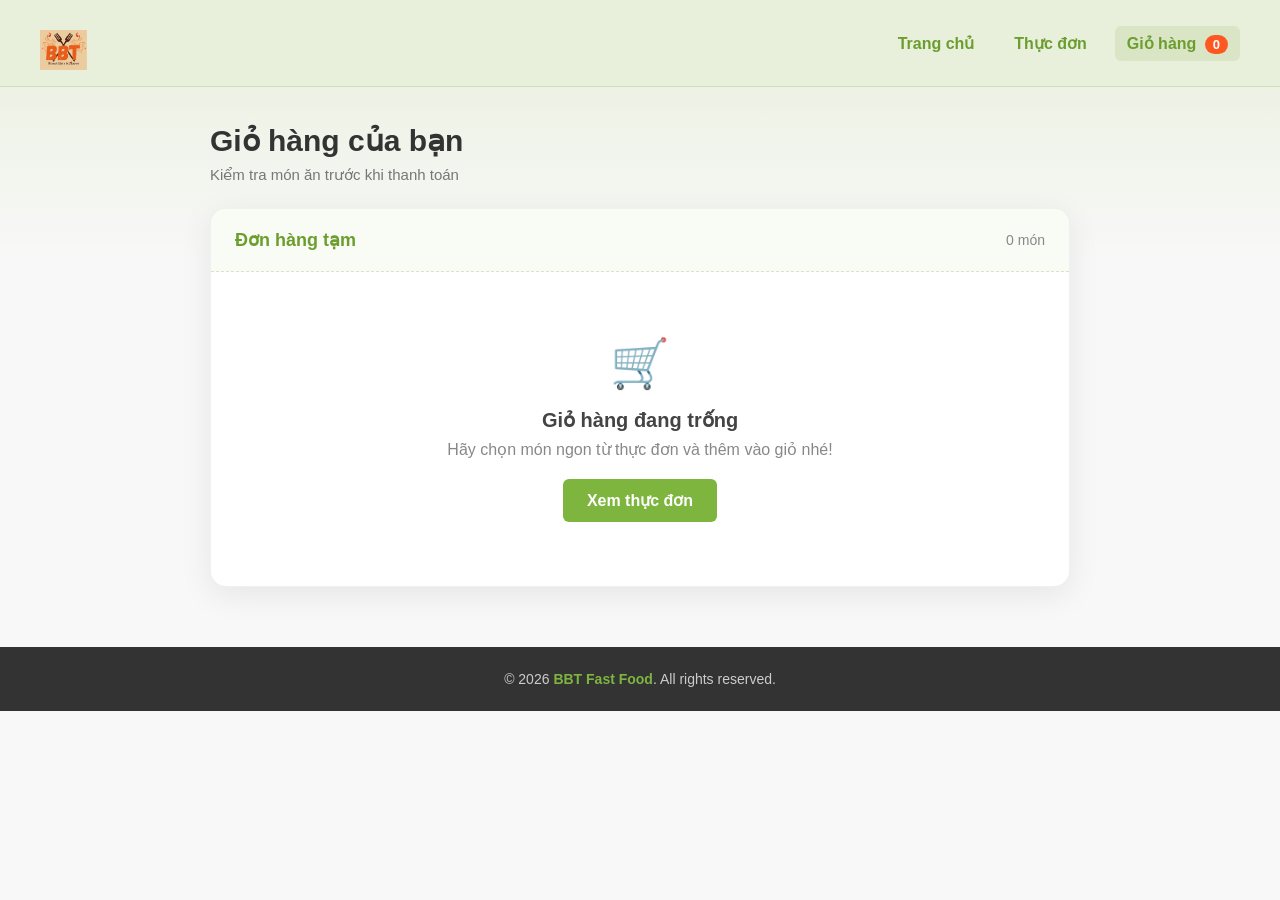
<file: cart.html>
<!doctype html>
<html lang="vi">
  <head>
    <meta charset="UTF-8" />
    <meta name="viewport" content="width=device-width, initial-scale=1.0" />
    <title>Giỏ Hàng - BBT Quán Ăn Việt</title>
    <link rel="preconnect" href="https://fonts.googleapis.com" />
    <link rel="preconnect" href="https://fonts.gstatic.com" crossorigin />
    <link
      href="https://fonts.googleapis.com/css2?family=Pacifico&display=swap"
      rel="stylesheet"
    />
    <link rel="stylesheet" href="assets/css/cart.css" />
  </head>
  <body class="cart-page">
    <header class="cart-header">
      <a class="brand" href="index.html">
        <img src="assets/images/logo.png" alt="Logo BBT" style="height: 40px; vertical-align: middle;">
      </a>
      <nav aria-label="Điều hướng">
        <a href="index.html">Trang chủ</a>
        <a href="products.html">Thực đơn</a>
        <a href="cart.html" class="active"
          >Giỏ hàng <span class="cart-badge" id="cartCount">0</span></a
        >
      </nav>
    </header>

    <!-- Giỏ hàng -->
    <main class="cart-main">
      <div class="cart-title">
        <h1>Giỏ hàng của bạn</h1>
        <p>Kiểm tra món ăn trước khi thanh toán</p>
      </div>

      <!-- Danh sách món trong giỏ hàng -->
      <section class="cart-card" aria-label="Danh sách món trong giỏ">
        <div class="cart-card-head">
          <h2>Đơn hàng tạm</h2>
          <span id="cartItemLabel">0 món</span>
        </div>

        <!-- Các món ăn sẽ được thêm vào đây bằng JavaScript -->
        <div id="cartItems"></div>

        <!-- Tổng kết đơn hàng -->
        <div class="cart-summary" id="cartSummary">
          <div class="summary-row">
            <span>Số lượng món</span>
            <strong id="summaryCount">0</strong>
          </div>

          <!-- Tổng giá tiền -->
          <div class="summary-row total">
            <span>Tổng thanh toán</span>
            <strong id="totalPrice">0đ</strong>
          </div>

          <!-- Nút thanh toán -->
          <div class="cart-actions">
            <a class="btn-back-menu" href="products.html">← Tiếp tục mua sắm</a>
            <button class="btn-checkout" type="button" onclick="checkout()">
              Thanh toán &amp; xuất hóa đơn
            </button>
          </div>
        </div>
      </section>
    </main>

    <footer class="cart-footer">
      <p>&copy; 2026 <strong>BBT Fast Food</strong>. All rights reserved.</p>
    </footer>

    <script src="js/auth.js"></script>
    <script src="js/products.js"></script>
    <script src="js/cart.js"></script>
  </body>
</html>
</file>
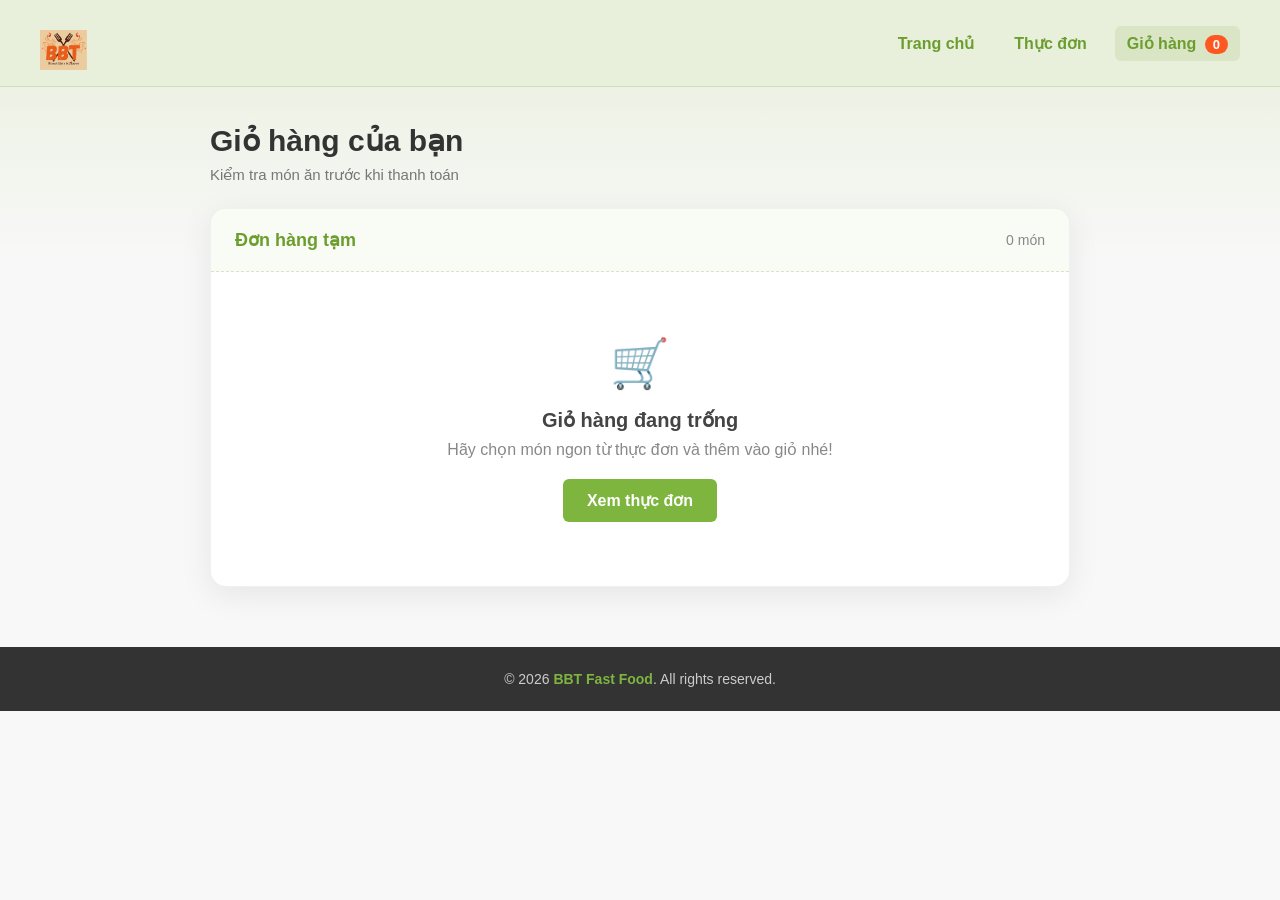
<file: giaodich.html>
<!doctype html>
<html lang="vi">
  <head>
    <meta charset="UTF-8" />
    <meta name="viewport" content="width=device-width, initial-scale=1.0" />
    <title>Hóa Đơn Thanh Toán - BBT Quán Ăn Việt</title>
    <link rel="preconnect" href="https://fonts.googleapis.com" />
    <link rel="preconnect" href="https://fonts.gstatic.com" crossorigin />
    <link href="https://fonts.googleapis.com/css2?family=Pacifico&display=swap" rel="stylesheet" />
    <link rel="stylesheet" href="assets/css/giaodich.css" />
  </head>
  <body class="invoice-page">

    <header class="invoice-header no-print">
      <a class="brand" href="index.html">
        <img src="assets/images/logo.png" alt="Logo BBT" style="height: 40px; vertical-align: middle;">
      </a>
      <nav aria-label="Điều hướng">
        <a href="index.html">Trang chủ</a>
        <a href="products.html">Thực đơn</a>
        <a href="cart.html">Giỏ hàng</a>
      </nav>
    </header>

    <!-- Hóa đơn thanh toán -->
    <main class="invoice-main">
      <article class="invoice-card">
        <div class="invoice-top">
          <div class="invoice-top-info">
            <h1>HÓA ĐƠN THANH TOÁN</h1>
            <p>BBT Quán Ăn Việt — Cảm ơn bạn đã đặt món!</p>
          </div>
          <span class="invoice-badge">Thanh toán thành công</span>
        </div>

        <div class="invoice-meta">
          <div class="meta-item"><span>Ngày đặt</span><strong id="invoiceDate">—</strong></div>
          <div class="meta-item"><span>Khách hàng</span><strong id="customerName">—</strong></div>
          <div class="meta-item"><span>Mã đơn hàng</span><strong id="invoiceId">—</strong></div>
        </div>

        <!-- Chi tiết đơn hàng -->
        <div class="invoice-table-wrap">
          <table class="invoice-table" aria-label="Chi tiết đơn hàng">
            <thead>
              <tr><th>Món ăn</th><th class="col-qty">SL</th><th>Thành tiền</th></tr>
            </thead>
            <tbody id="invoiceItems"></tbody>
          </table>
        </div>

        <!-- Tổng kết hóa đơn -->
        <div class="invoice-summary">
          <div class="invoice-total-box">
            <div class="invoice-total-row"><span>Số món</span><strong id="itemCount">0</strong></div>
            <div class="invoice-total-row grand-total"><span>Tổng thanh toán</span><strong id="invoiceTotal">0đ</strong></div>
          </div>
        </div>

        <!-- Hướng dẫn thanh toán -->
        <div class="invoice-actions no-print">
          <button class="btn btn-print" type="button" onclick="showPaymentQR()">📱 Thanh toán QR</button>
          <button class="btn btn-home" type="button" onclick="backToHome()">🏠 Về trang chủ</button>
        </div>

        <p class="invoice-note">
          Hóa đơn được lưu tạm trên trình duyệt. Vui lòng quét mã QR để thanh toán hoặc chụp màn hình để giữ lại thông tin đơn hàng.
        </p>
      </article>
    </main>

    <!-- Popup mã QR thanh toán -->
    <div class="qr-overlay no-print" id="qrOverlay">
      <div class="qr-card">
        <button class="qr-close" type="button" onclick="closePaymentQR()" aria-label="Đóng">&times;</button>
        <h2>Quét mã để thanh toán</h2>
        <p class="qr-sub">Sử dụng app ngân hàng hoặc ví điện tử để quét mã VietQR</p>
        <img id="qrImage" class="qr-image" src="" alt="Mã QR thanh toán VietQR" />
        <div class="qr-details">
          <div class="qr-row"><span>Số tiền</span><strong id="qrAmount">0đ</strong></div>
          <div class="qr-row"><span>Nội dung</span><strong id="qrInfo">—</strong></div>
        </div>
        <p class="qr-hint">Sau khi chuyển khoản thành công, vui lòng giữ lại màn hình này hoặc chụp lại để đối chiếu.</p>
      </div>
    </div>

    <footer class="invoice-footer no-print">
      <p>&copy; 2026 <strong>BBT Fast Food</strong>. All rights reserved.</p>
    </footer>

    <!-- Các script -->
    <script src="js/products.js"></script>
    <script src="js/giaodich.js"></script>
  </body>
</html>
</file>
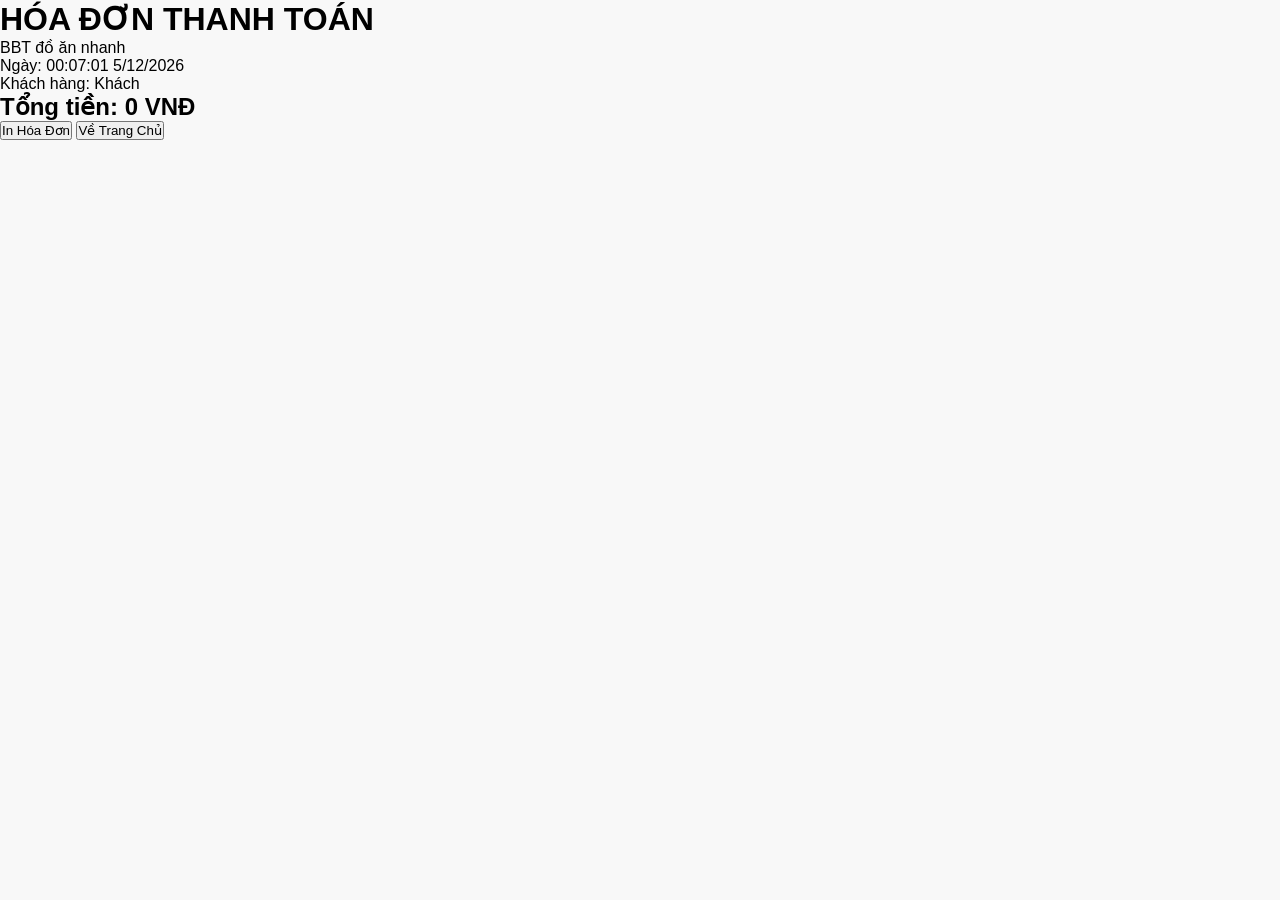
<file: invoice.html>
<!DOCTYPE html>
<html lang="vi">
<head>
    <meta charset="UTF-8">
    <meta name="viewport" content="width=device-width, initial-scale=1.0">
    <title>Hóa Đơn</title>
    <link rel="stylesheet" href="assets/css/style.css">
</head>
<body>
    <h1>HÓA ĐƠN THANH TOÁN</h1>
    <p>BBT đồ ăn nhanh</p>
    <p>Ngày: <span id="invoiceDate"></span></p>
    <p>Khách hàng: <span id="customerName"></span></p>
    
    <div id="invoiceItems"></div>
    
    <h2>Tổng tiền: <span id="invoiceTotal">0</span> VNĐ</h2>
    
    <button onclick="window.print()">In Hóa Đơn</button>
    <button onclick="backToHome()">Về Trang Chủ</button>

    <script src="js/invoice.js"></script>
</body>
</html>
</file>
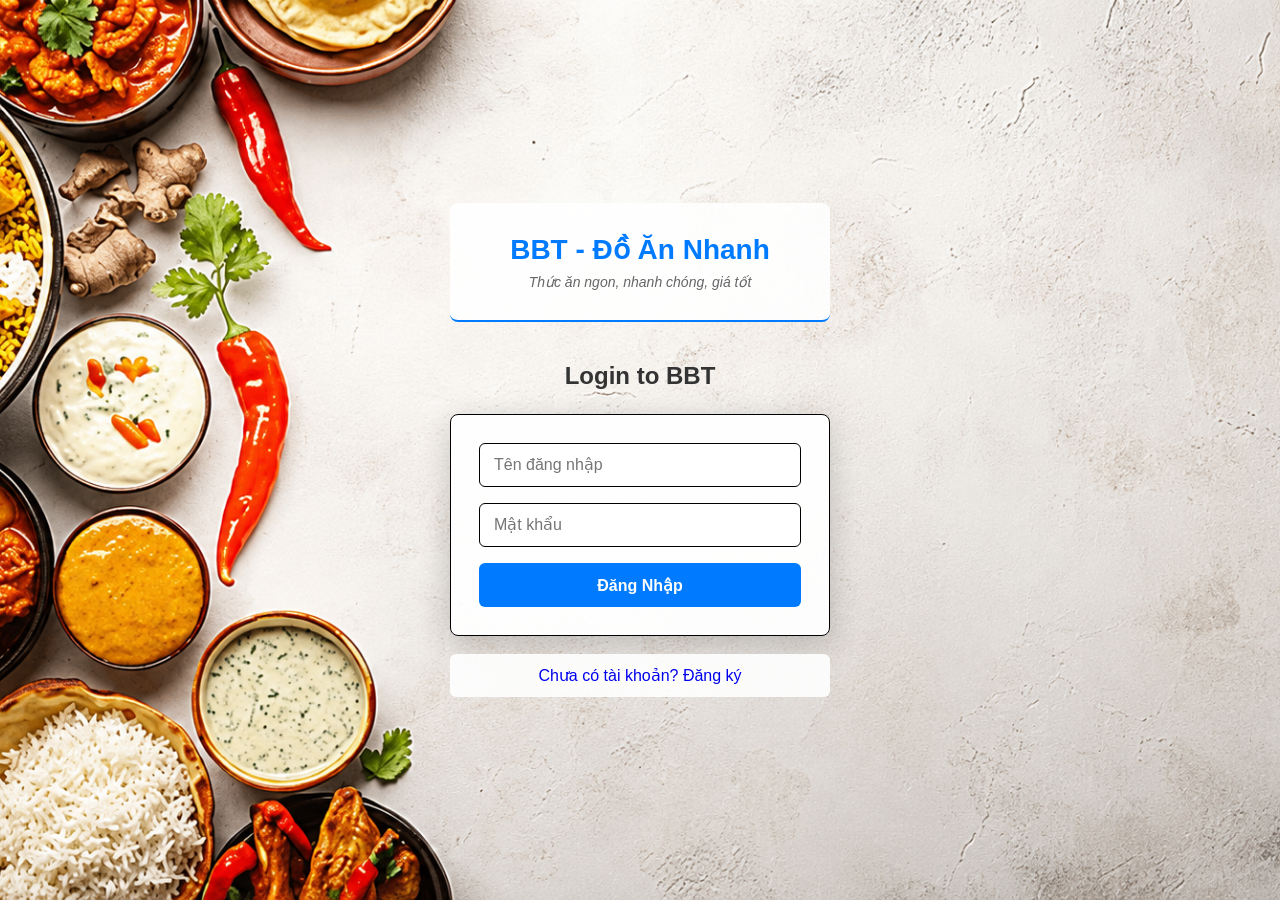
<file: login.html>
<!DOCTYPE html>
<html lang="vi">
<head>
    <meta charset="UTF-8">
    <meta name="viewport" content="width=device-width, initial-scale=1.0">
    <title>Đăng Nhập - BBT đồ ăn nhanh</title>
    <link rel="stylesheet" href="assets/css/style.css">
    <link rel="stylesheet" href="assets/css/login.css">
</head>
<body>
    <!-- Header -->
    <div class="header">
        <h2 class="brand">BBT - Đồ Ăn Nhanh</h2>
        <p class="tagline">Thức ăn ngon, nhanh chóng, giá tốt</p>
    </div>
    
    <h1>Login to BBT</h1>
    <form id="loginForm">
        <input type="text" id="username" placeholder="Tên đăng nhập" required><br><br>
        <input type="password" id="password" placeholder="Mật khẩu" required><br><br>
        <button type="submit">Đăng Nhập</button>
    </form>
    <p><a href="register.html">Chưa có tài khoản? Đăng ký</a></p>

    <script src="js/auth.js"></script>
    <script>
        document.getElementById("loginForm").addEventListener("submit", function(e) {
            e.preventDefault();
            const username = document.getElementById("username").value;
            const password = document.getElementById("password").value;
            loginUser(username, password);
        });
    </script>
</body>
</html>
</file>
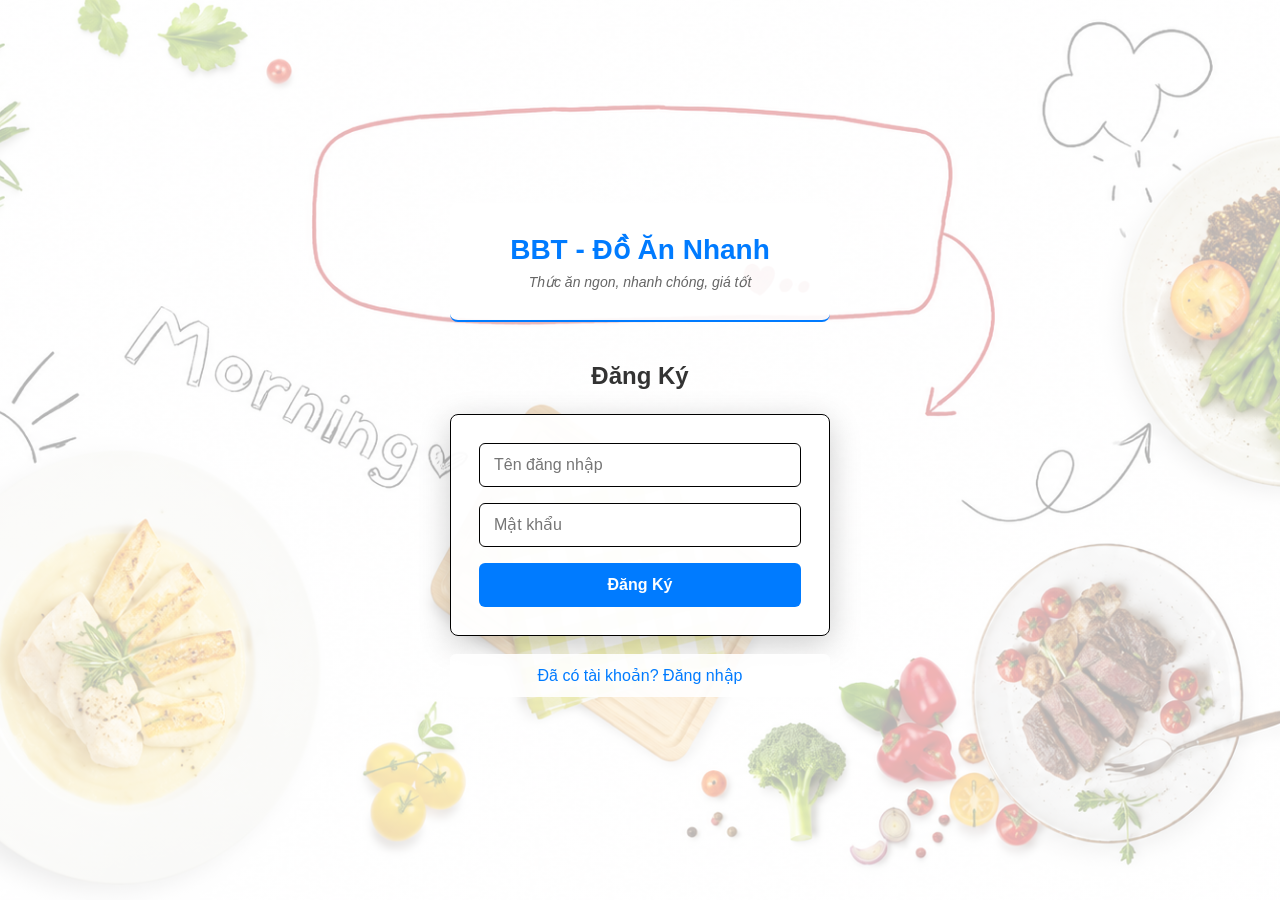
<file: register.html>
<!DOCTYPE html>
<html lang="vi">
<head>
    <meta charset="UTF-8">
    <meta name="viewport" content="width=device-width, initial-scale=1.0">
    <title>Đăng Ký - BBT đồ ăn nhanh</title>
    <link rel="stylesheet" href="assets/css/style.css">
    <link rel="stylesheet" href="assets/css/register.css">
</head>
<body>
    <div class="header">
        <h2 class="brand">BBT - Đồ Ăn Nhanh</h2>
        <p class="tagline">Thức ăn ngon, nhanh chóng, giá tốt</p>
    </div>
    
    <h1>Đăng Ký</h1>
    <form id="registerForm">
        <input type="text" id="regUsername" placeholder="Tên đăng nhập" required><br><br>
        <input type="password" id="regPassword" placeholder="Mật khẩu" required><br><br>
        <button type="submit">Đăng Ký</button>
    </form>
    <p><a href="login.html">Đã có tài khoản? Đăng nhập</a></p>

    <script src="js/auth.js"></script>
    <script>
        document.getElementById("registerForm").addEventListener("submit", function(e) {
            e.preventDefault();
            const username = document.getElementById("regUsername").value;
            const password = document.getElementById("regPassword").value;
            registerUser(username, password);
        });
    </script>
</body>
</html>
</file>
<file: assets/css/cart.css>
/* CSS cho trang giỏ hàng */
html {
  scroll-behavior: smooth;
}

* {
  margin: 0;
  padding: 0;
  box-sizing: border-box;
}

body.cart-page {
  min-height: 100vh;
  font-family: Arial, sans-serif;
  color: #333;
  background: linear-gradient(180deg, #e8efdb 0%, #f8f8f8 260px, #f8f8f8 100%);
}

/* Header */
.cart-header {
  background: #e8efdb;
  padding: 15px 40px;
  display: flex;
  justify-content: space-between;
  align-items: center;
  gap: 20px;
  border-bottom: 1px solid rgba(107, 158, 47, 0.2);
}

.cart-header .brand {
  color: #6b9e2f;
  font-family: "Pacifico", cursive;
  font-size: 32px;
  text-decoration: none;
  flex-shrink: 0;
}

.cart-header nav {
  display: flex;
  gap: 16px;
  flex-wrap: wrap;
  align-items: center;
}

.cart-header nav a {
  color: #6b9e2f;
  text-decoration: none;
  font-weight: bold;
  padding: 8px 12px;
  border-radius: 6px;
  transition: background 0.2s ease;
}

.cart-header nav a:hover,
.cart-header nav a.active {
  background: rgba(107, 158, 47, 0.12);
}

.cart-header .cart-badge {
  background: #ff5722;
  color: #fff;
  padding: 2px 8px;
  border-radius: 999px;
  font-size: 13px;
  margin-left: 4px;
}

/* Main */
.cart-main {
  max-width: 900px;
  margin: 0 auto;
  padding: 36px 20px 60px;
}

.cart-title {
  margin-bottom: 24px;
}

.cart-title h1 {
  font-size: 30px;
  color: #333;
  margin-bottom: 8px;
}

.cart-title p {
  color: #777;
  font-size: 15px;
}

.cart-card {
  background: #fff;
  border-radius: 16px;
  box-shadow: 0 8px 32px rgba(0, 0, 0, 0.08);
  border: 1px solid rgba(0, 0, 0, 0.06);
  overflow: hidden;
}

.cart-card-head {
  display: flex;
  justify-content: space-between;
  align-items: center;
  gap: 16px;
  padding: 20px 24px;
  background: #f9fbf5;
  border-bottom: 1px dashed #d8e4c8;
}

.cart-card-head h2 {
  font-size: 18px;
  color: #6b9e2f;
}

.cart-card-head span {
  font-size: 14px;
  color: #888;
}

/* Hiển thị danh sách sản phẩm trong giỏ hàng */
#cartItems {
  padding: 8px 24px;
}

.cart-item {
  display: grid;
  grid-template-columns: 88px 1fr auto;
  gap: 16px;
  align-items: center;
  padding: 18px 0;
  border-bottom: 1px solid #f0f0f0;
}

.cart-item:last-child {
  border-bottom: none;
}

.cart-item-image {
  width: 88px;
  height: 88px;
  border-radius: 12px;
  object-fit: cover;
  background: #f3f3f3;
  border: 1px solid #eee;
}

.cart-item-info h3 {
  font-size: 17px;
  color: #333;
  margin-bottom: 6px;
}

.cart-item-price {
  font-size: 14px;
  color: #888;
  margin-bottom: 4px;
}

.cart-item-subtotal {
  font-size: 16px;
  font-weight: bold;
  color: #ff5722;
}

.cart-item-actions {
  display: flex;
  flex-direction: column;
  align-items: flex-end;
  gap: 10px;
}

.qty-control {
  display: inline-flex;
  align-items: center;
  gap: 0;
  border: 1px solid #d8e4c8;
  border-radius: 8px;
  overflow: hidden;
  background: #fafdf7;
}

.qty-control button {
  width: 34px;
  height: 34px;
  border: none;
  background: #f0f7e6;
  color: #6b9e2f;
  font-size: 18px;
  font-weight: bold;
  cursor: pointer;
  transition: background 0.2s ease;
}

.qty-control button:hover {
  background: #e2f0d0;
}

.qty-control span {
  min-width: 36px;
  text-align: center;
  font-weight: bold;
  color: #333;
}

.btn-remove {
  background: none;
  border: none;
  color: #e53935;
  font-size: 13px;
  font-weight: bold;
  cursor: pointer;
  padding: 4px 0;
  text-decoration: underline;
}

.btn-remove:hover {
  color: #c62828;
}

/* Hiển thị giỏ hàng trống */
.cart-empty {
  text-align: center;
  padding: 56px 24px;
}

.cart-empty-icon {
  font-size: 48px;
  margin-bottom: 16px;
}

.cart-empty h3 {
  font-size: 20px;
  color: #444;
  margin-bottom: 8px;
}

.cart-empty p {
  color: #888;
  margin-bottom: 20px;
}

.btn-continue {
  display: inline-flex;
  align-items: center;
  justify-content: center;
  padding: 12px 24px;
  background: #7db53f;
  color: #fff;
  text-decoration: none;
  border-radius: 6px;
  font-weight: bold;
  transition:
    background 0.2s ease,
    transform 0.2s ease;
}

.btn-continue:hover {
  background: #6b9e2f;
  transform: translateY(-2px);
}

/* Hiển thị thông tin thanh toán */
.cart-summary {
  padding: 24px;
  background: #fff8f3;
  border-top: 1px solid #ffe0cc;
}

.summary-row {
  display: flex;
  justify-content: space-between;
  align-items: center;
  margin-bottom: 10px;
  font-size: 15px;
  color: #666;
}

.summary-row.total {
  margin-top: 14px;
  padding-top: 14px;
  border-top: 2px dashed #ffd4b8;
  font-size: 18px;
  font-weight: bold;
  color: #333;
}

.summary-row.total strong {
  font-size: 24px;
  color: #ff5722;
}

.cart-actions {
  display: flex;
  justify-content: space-between;
  align-items: center;
  gap: 14px;
  flex-wrap: wrap;
  margin-top: 20px;
}

.btn-checkout {
  flex: 1;
  min-width: 200px;
  padding: 14px 24px;
  background: #ff5722;
  color: #fff;
  border: none;
  border-radius: 6px;
  font-size: 16px;
  font-weight: bold;
  cursor: pointer;
  box-shadow: 0 4px 14px rgba(255, 87, 34, 0.25);
  transition:
    background 0.2s ease,
    transform 0.2s ease;
}

.btn-checkout:hover {
  background: #e64a19;
  transform: translateY(-2px);
}

.btn-back-menu {
  color: #6b9e2f;
  font-weight: bold;
  text-decoration: none;
  padding: 12px 16px;
}

.btn-back-menu:hover {
  text-decoration: underline;
}

/* Footer */
.cart-footer {
  background: #333;
  color: #ccc;
  text-align: center;
  padding: 24px 20px;
  font-size: 14px;
}

.cart-footer strong {
  color: #7db53f;
}

/* Giao diện cho mobile */
@media (max-width: 640px) {
  .cart-header {
    flex-direction: column;
    align-items: flex-start;
    padding: 16px 20px;
  }

  .cart-item {
    grid-template-columns: 72px 1fr;
    grid-template-rows: auto auto;
  }

  .cart-item-actions {
    grid-column: 1 / -1;
    flex-direction: row;
    justify-content: space-between;
    align-items: center;
    width: 100%;
  }

  .cart-item-image {
    width: 72px;
    height: 72px;
  }

  .cart-actions {
    flex-direction: column;
  }

  .btn-checkout {
    width: 100%;
  }
}
</file>
<file: assets/css/giaodich.css>
/* CSS cho trang hóa đơn */
html {
  scroll-behavior: smooth;
}

* {
  margin: 0;
  padding: 0;
  box-sizing: border-box;
}

body.invoice-page {
  min-height: 100vh;
  font-family: Arial, sans-serif;
  color: #333;
  background:
    linear-gradient(180deg, #e8efdb 0%, #f8f8f8 280px, #f8f8f8 100%);
}

/* Header */
.invoice-header {
  background: #e8efdb;
  padding: 15px 40px;
  display: flex;
  justify-content: space-between;
  align-items: center;
  gap: 20px;
  border-bottom: 1px solid rgba(107, 158, 47, 0.2);
}

.invoice-header .brand {
  color: #6b9e2f;
  font-family: "Pacifico", cursive;
  font-size: 32px;
  text-decoration: none;
  flex-shrink: 0;
}

.invoice-header nav {
  display: flex;
  gap: 16px;
  flex-wrap: wrap;
}

.invoice-header nav a {
  color: #6b9e2f;
  text-decoration: none;
  font-weight: bold;
  padding: 8px 12px;
  border-radius: 6px;
  transition: background 0.2s ease;
}

.invoice-header nav a:hover {
  background: rgba(107, 158, 47, 0.12);
}

/* Main */
.invoice-main {
  max-width: 820px;
  margin: 0 auto;
  padding: 40px 20px 60px;
}

.invoice-card {
  background: #fff;
  border-radius: 16px;
  box-shadow: 0 8px 32px rgba(0, 0, 0, 0.08);
  overflow: hidden;
  border: 1px solid rgba(0, 0, 0, 0.06);
}

.invoice-top {
  display: flex;
  justify-content: space-between;
  align-items: flex-start;
  gap: 20px;
  padding: 28px 32px;
  background: linear-gradient(135deg, #6b9e2f 0%, #7db53f 100%);
  color: #fff;
}

.invoice-top-info h1 {
  font-size: 26px;
  font-weight: 800;
  margin-bottom: 6px;
  letter-spacing: 0.5px;
}

.invoice-top-info p {
  font-size: 15px;
  opacity: 0.92;
}

.invoice-badge {
  display: inline-flex;
  align-items: center;
  gap: 8px;
  background: rgba(255, 255, 255, 0.2);
  border: 1px solid rgba(255, 255, 255, 0.35);
  padding: 10px 16px;
  border-radius: 999px;
  font-size: 14px;
  font-weight: bold;
  white-space: nowrap;
}

.invoice-badge::before {
  content: "✓";
  display: inline-flex;
  align-items: center;
  justify-content: center;
  width: 22px;
  height: 22px;
  background: #fff;
  color: #6b9e2f;
  border-radius: 50%;
  font-size: 13px;
}

/* Meta info */
.invoice-meta {
  display: grid;
  grid-template-columns: repeat(3, 1fr);
  gap: 16px;
  padding: 24px 32px;
  background: #f9fbf5;
  border-bottom: 1px dashed #d8e4c8;
}

.meta-item {
  display: flex;
  flex-direction: column;
  gap: 6px;
}

.meta-item span {
  font-size: 13px;
  color: #777;
  text-transform: uppercase;
  letter-spacing: 0.4px;
}

.meta-item strong {
  font-size: 16px;
  color: #222;
  word-break: break-word;
}

/* Table */
.invoice-table-wrap {
  padding: 8px 32px 0;
  overflow-x: auto;
}

.invoice-table {
  width: 100%;
  border-collapse: collapse;
  margin-top: 16px;
}

.invoice-table thead th {
  text-align: left;
  padding: 14px 12px;
  font-size: 13px;
  text-transform: uppercase;
  letter-spacing: 0.4px;
  color: #6b9e2f;
  border-bottom: 2px solid #e8efdb;
  background: #fcfdf9;
}

.invoice-table thead th:last-child,
.invoice-table tbody td:last-child {
  text-align: right;
}

.invoice-table tbody td {
  padding: 16px 12px;
  border-bottom: 1px solid #f0f0f0;
  font-size: 15px;
  vertical-align: middle;
}

.invoice-table tbody tr:last-child td {
  border-bottom: none;
}

.invoice-table tbody tr:hover {
  background: #fafdf7;
}

.item-name {
  font-weight: bold;
  color: #333;
  margin-bottom: 4px;
}

.item-unit-price {
  font-size: 13px;
  color: #888;
}

.col-qty {
  text-align: center !important;
  font-weight: bold;
  color: #555;
}

.col-subtotal {
  font-weight: bold;
  color: #ff5722;
}

/* Total */
.invoice-summary {
  padding: 24px 32px 32px;
  display: flex;
  justify-content: flex-end;
}

.invoice-total-box {
  min-width: 280px;
  background: #fff8f3;
  border: 1px solid #ffe0cc;
  border-radius: 12px;
  padding: 20px 24px;
}

.invoice-total-row {
  display: flex;
  justify-content: space-between;
  align-items: center;
  gap: 24px;
  font-size: 15px;
  color: #666;
  margin-bottom: 10px;
}

.invoice-total-row.grand-total {
  margin-top: 14px;
  padding-top: 14px;
  border-top: 2px dashed #ffd4b8;
  font-size: 18px;
  font-weight: bold;
  color: #333;
}

.invoice-total-row.grand-total strong {
  font-size: 24px;
  color: #ff5722;
}

/* Actions */
.invoice-actions {
  display: flex;
  justify-content: center;
  gap: 14px;
  flex-wrap: wrap;
  padding: 0 32px 32px;
}

.btn {
  display: inline-flex;
  align-items: center;
  justify-content: center;
  gap: 8px;
  min-width: 160px;
  padding: 12px 24px;
  border: none;
  border-radius: 6px;
  font-size: 15px;
  font-weight: bold;
  cursor: pointer;
  text-decoration: none;
  transition: transform 0.2s ease, background 0.2s ease, box-shadow 0.2s ease;
}

.btn:hover {
  transform: translateY(-2px);
}

.btn-print {
  background: #ff5722;
  color: #fff;
  box-shadow: 0 4px 14px rgba(255, 87, 34, 0.25);
}

.btn-print:hover {
  background: #e64a19;
}

.btn-home {
  background: #7db53f;
  color: #fff;
  box-shadow: 0 4px 14px rgba(125, 181, 63, 0.25);
}

.btn-home:hover {
  background: #6b9e2f;
}

.invoice-note {
  text-align: center;
  padding: 0 32px 28px;
  font-size: 14px;
  color: #888;
  line-height: 1.6;
}

/* Popup mã QR thanh toán */
.qr-overlay {
  position: fixed;
  inset: 0;
  background: rgba(0, 0, 0, 0.55);
  display: none;
  align-items: center;
  justify-content: center;
  padding: 20px;
  z-index: 1000;
}

.qr-overlay.active {
  display: flex;
}

.qr-card {
  position: relative;
  background: #fff;
  border-radius: 16px;
  padding: 32px 28px;
  max-width: 360px;
  width: 100%;
  text-align: center;
  box-shadow: 0 20px 60px rgba(0, 0, 0, 0.25);
}

.qr-card h2 {
  font-size: 20px;
  color: #333;
  margin-bottom: 6px;
}

.qr-sub {
  font-size: 13px;
  color: #888;
  margin-bottom: 18px;
}

.qr-image {
  width: 100%;
  max-width: 280px;
  border-radius: 12px;
  border: 1px solid #eee;
  margin: 0 auto 18px;
  display: block;
}

.qr-details {
  background: #f9fbf5;
  border: 1px dashed #d8e4c8;
  border-radius: 10px;
  padding: 14px 16px;
  margin-bottom: 14px;
}

.qr-row {
  display: flex;
  justify-content: space-between;
  gap: 12px;
  font-size: 14px;
  color: #666;
  padding: 4px 0;
}

.qr-row strong {
  color: #ff5722;
  word-break: break-word;
  text-align: right;
}

.qr-hint {
  font-size: 12px;
  color: #999;
  line-height: 1.5;
}

.qr-close {
  position: absolute;
  top: 12px;
  right: 12px;
  width: 32px;
  height: 32px;
  border: none;
  border-radius: 50%;
  background: #f1f1f1;
  color: #555;
  font-size: 20px;
  line-height: 1;
  cursor: pointer;
  transition: background 0.2s ease;
}

.qr-close:hover {
  background: #e2e2e2;
}

/* Chân trang */
.invoice-footer {
  background: #333;
  color: #ccc;
  text-align: center;
  padding: 24px 20px;
  font-size: 14px;
}

.invoice-footer strong {
  color: #7db53f;
}

/* Empty state */
.invoice-empty {
  text-align: center;
  padding: 48px 24px;
  color: #888;
}

/* Print */
@media print {
  body.invoice-page {
    background: #fff;
  }

  .invoice-header,
  .invoice-actions,
  .invoice-footer,
  .no-print {
    display: none !important;
  }

  .invoice-main {
    max-width: 100%;
    padding: 0;
  }

  .invoice-card {
    box-shadow: none;
    border: none;
    border-radius: 0;
  }

  .invoice-top {
    -webkit-print-color-adjust: exact;
    print-color-adjust: exact;
  }

  .invoice-table tbody tr:hover {
    background: transparent;
  }
}

/* Giao diện cho mobile */
@media (max-width: 720px) {
  .invoice-header {
    flex-direction: column;
    align-items: flex-start;
    padding: 16px 20px;
  }

  .invoice-top {
    flex-direction: column;
    padding: 24px 20px;
  }

  .invoice-meta {
    grid-template-columns: 1fr;
    padding: 20px;
  }

  .invoice-table-wrap,
  .invoice-summary,
  .invoice-actions,
  .invoice-note {
    padding-left: 16px;
    padding-right: 16px;
  }

  .invoice-table thead {
    display: none;
  }

  .invoice-table tbody tr {
    display: block;
    padding: 14px 0;
    border-bottom: 1px solid #f0f0f0;
  }

  .invoice-table tbody td {
    display: flex;
    justify-content: space-between;
    align-items: center;
    padding: 6px 0;
    border: none;
    text-align: right !important;
  }

  .invoice-table tbody td::before {
    content: attr(data-label);
    font-weight: bold;
    color: #6b9e2f;
    text-align: left;
    margin-right: 12px;
  }

  .invoice-total-box {
    width: 100%;
    min-width: 0;
  }
}
</file>
<file: assets/css/style.css>
/* 1. RESET CHUNG, CẤU HÌNH BODY VÀ HIỆU ỨNG CUỘN */
html {
  scroll-behavior: smooth;
}

* {
  margin: 0;
  padding: 0;
  box-sizing: border-box;
}

body {
  font-family: Arial, sans-serif;
  background: #f8f8f8;
}

/* 2. HEADER, NAVIGATION & SEARCH BAR */
header {
  background: #e8efdb;
  padding: 15px 40px;
  display: flex;
  justify-content: space-between;
  align-items: center;
  gap: 20px;
}

header h1 {
  color: #6b9e2f;
  font-size: 32px;
  flex-shrink: 0;
}

/* Cấu hình ô tìm kiếm nằm cạnh chữ BBT */
.search-container {
  display: flex;
  align-items: center;
  background: white;
  border-radius: 20px;
  padding: 6px 15px;
  box-shadow: 0 2px 6px rgba(0, 0, 0, 0.08);
  width: 100%;
  max-width: 400px;
  margin: 0 20px;
}

.search-container input {
  border: none;
  outline: none;
  padding: 4px 8px;
  font-size: 14px;
  width: 100%;
  background: transparent;
}

.search-container button {
  background: none;
  border: none;
  cursor: pointer;
  font-size: 16px;
  color: #555;
  padding-left: 5px;
}

nav {
  display: flex;
  gap: 20px;
  flex-shrink: 0;
}

nav a {
  color: #6b9e2f;
  text-decoration: none;
  font-weight: bold;
}

/* 3. THANH MENU ĐIỀU HƯỚNG (MENU BAR XANH LÁ) */
.menu-bar {
  list-style-type: none;
  background: #7db53f;
  display: flex;
  justify-content: center;
  margin: 0;
  padding: 0;
}

.menu-bar li a {
  display: block;
  color: white;
  text-align: center;
  padding: 15px 25px;
  text-decoration: none;
  font-weight: bold;
  transition: all 0.2s ease;
}

.menu-bar li a:hover {
  background-color: #4e8710;
  color: #f0fce3;
}

/* 4. HERO SECTION */
.hero {
  height: 500px;
  background:
    linear-gradient(rgba(0, 0, 0, 0.25), rgba(0, 0, 0, 0.25)),
    url("../images/do an.jpg") no-repeat center center;
  background-size: cover;
  background-position: center;
  display: flex;
  justify-content: center;
  align-items: center;
  text-align: center;
  margin-bottom: 50px;
}

.hero-content {
  color: white;
}

.hero-content h2 {
  color: #f0fce3;
  font-family: "baber complete", sans-serif;
  font-size: 64px;
  margin-bottom: 15px;
  text-shadow: 2px 2px 10px rgba(0, 0, 0, 0.5);
}

.hero-content h3 {
  color: #f0fce3;
  font-family: "baber complete", sans-serif;
  font-size: 28px;
  text-shadow: 2px 2px 10px rgba(0, 0, 0, 0.5);
  font-weight: normal;
}

/* 5. PHẦN THỰC ĐƠN (MENU SECTION) */
.menu {
  max-width: 1200px;
  margin: 0 auto 50px auto;
  padding: 0 20px;
}

.menu h2 {
  color: #6b9e2f;
  font-size: 38px;
  margin-bottom: 30px;
  font-weight: bold;
  text-align: center; /* Giữ chữ Thực Đơn căn giữa chuẩn chỉnh */
}

.menu-group {
  margin-bottom: 40px;
  text-align: left;
}

.group-title {
  color: #333;
  font-size: 24px;
  margin-bottom: 15px;
  padding-left: 5px;
  border-left: 4px solid #7db53f;
}

/* CẤU TRÚC LƯỚI HIỂN THỊ SẢN PHẨM */
.product-grid {
  display: grid;
  grid-template-columns: repeat(auto-fill, minmax(250px, 1fr));
  gap: 25px;
  justify-content: start;
}

/* STYLE CHI TIẾT CHO THẺ SẢN PHẨM */
.product-card {
  background: white;
  border-radius: 8px;
  overflow: hidden;
  box-shadow: 0 4px 8px rgba(0, 0, 0, 0.05);
  transition: transform 0.3s ease;
}

.product-card:hover {
  transform: translateY(-5px);
}

.product-card img {
  width: 100%;
  height: 180px;
  object-fit: cover;
}

.product-info {
  padding: 15px;
  text-align: center;
}

.product-info h4 {
  font-size: 18px;
  color: #333;
  margin-bottom: 8px;
}

.product-info .price {
  color: #ff5722;
  font-weight: bold;
  font-size: 16px;
  margin-bottom: 12px;
}

.btn-add {
  background: #7db53f;
  color: white;
  border: none;
  padding: 8px 15px;
  border-radius: 6px;
  cursor: pointer;
  font-weight: bold;
  width: 100%;
  transition: background 0.2s;
}

.btn-add:hover {
  background: #6b9e2f;
}

/* 6. FOOTER (CHÂN TRANG) */
footer {
  background: #333;
  color: white;
  padding: 40px 20px 20px 20px;
  margin-top: 50px;
}

.footer-content {
  max-width: 1200px;
  margin: 0 auto;
  display: flex;
  justify-content: space-around;
  flex-wrap: wrap;
  gap: 30px;
}

.footer-section {
  text-align: center;
  flex: 1;
  min-width: 250px;
}

.footer-section h3 {
  color: #7db53f;
  margin-bottom: 15px;
  font-size: 20px;
}

.footer-section p {
  color: #ccc;
  font-size: 15px;
  line-height: 1.6;
}

.footer-bottom {
  text-align: center;
  margin-top: 30px;
  padding-top: 20px;
  border-top: 1px solid #444;
  font-size: 14px;
  color: #aaa;
}
</file>
<file: assets/css/login.css>
body {
  min-height: 100vh;
  display: flex;
  flex-direction: column;
  justify-content: center;
  align-items: center;
  padding: 24px;
  background-image: url("../images/login-bg.png");
  background-size: cover;
  background-position: center;
  background-attachment: fixed;
}

.header {
  width: 100%;
  max-width: 380px;
  margin-bottom: 40px;
  text-align: center;
  padding: 30px 0;
  border-bottom: 2px solid #007bff;
  background-color: rgba(255, 255, 255, 0.9);
  border-radius: 8px;
}

.brand {
  font-size: 28px;
  font-weight: bold;
  color: #007bff;
  margin: 0 0 8px 0;
}

.tagline {
  font-size: 14px;
  color: #666;
  margin: 0;
  font-style: italic;
}

h1 {
  width: 100%;
  max-width: 380px;
  margin-bottom: 24px;
  text-align: center;
  font-size: 24px;
  color: #333;
}

#loginForm {
  width: 100%;
  max-width: 380px;
  display: flex;
  flex-direction: column;
  gap: 16px;
  padding: 28px;
  border: 1px solid #000;
  border-radius: 8px;
  background-color: rgba(255, 255, 255, 0.95);
  box-shadow: 0 8px 32px rgba(0, 0, 0, 0.2);
}

#loginForm br {
  display: none;
}

#loginForm input,
#loginForm button {
  width: 100%;
  min-height: 44px;
  padding: 0 14px;
  border-radius: 6px;
  font-size: 16px;
}

#loginForm input {
  border: 1px solid #000;
}

#loginForm button {
  background-color: #007bff;
  color: white;
  border: none;
  font-weight: bold;
  cursor: pointer;
}

#loginForm button:hover {
  background-color: #0056b3;
}

body > p {
  width: 100%;
  max-width: 380px;
  margin-top: 18px;
  text-align: center;
  background-color: rgba(255, 255, 255, 0.9);
  padding: 12px;
  border-radius: 6px;
}

body > p a {
  text-decoration: none;
}

body > p a:hover {
  text-decoration: underline;
}

/* Responsive cho trang đăng nhập */
@media (max-width: 480px) {
  .header {
    margin-bottom: 30px;
    padding: 20px 0;
  }

  .brand {
    font-size: 24px;
  }

  .tagline {
    font-size: 12px;
  }

  h1 {
    font-size: 22px;
    margin-bottom: 18px;
  }

  #loginForm {
    padding: 22px;
  }
}
</file>
<file: assets/css/register.css>
body {
  min-height: 100vh;
  display: flex;
  flex-direction: column;
  justify-content: center;
  align-items: center;
  padding: 24px;
  background-image: linear-gradient(rgba(255, 255, 255, 0.7), rgba(255, 255, 255, 0.7)), url("../images/register-bg.png");
  background-size: cover;
  background-position: center;
  background-attachment: fixed;
}

.header {
  width: 100%;
  max-width: 380px;
  margin-bottom: 40px;
  text-align: center;
  padding: 30px 0;
  border-bottom: 2px solid #007bff;
  background-color: rgba(255, 255, 255, 0.9);
  border-radius: 8px;
}

.brand {
  font-size: 28px;
  font-weight: bold;
  color: #007bff;
  margin: 0 0 8px 0;
}

.tagline {
  font-size: 14px;
  color: #666;
  margin: 0;
  font-style: italic;
}

h1 {
  width: 100%;
  max-width: 380px;
  margin-bottom: 24px;
  text-align: center;
  font-size: 24px;
  color: #333;
}

#registerForm {
  width: 100%;
  max-width: 380px;
  display: flex;
  flex-direction: column;
  gap: 16px;
  padding: 28px;
  border: 1px solid #000;
  border-radius: 8px;
  background-color: rgba(255, 255, 255, 0.95);
  box-shadow: 0 8px 32px rgba(0, 0, 0, 0.2);
}

#registerForm br {
  display: none;
}

#registerForm input,
#registerForm button {
  width: 100%;
  min-height: 44px;
  padding: 0 14px;
  border-radius: 6px;
  font-size: 16px;
}

#registerForm input {
  border: 1px solid #000;
}

#registerForm button {
  background-color: #007bff;
  color: white;
  border: none;
  font-weight: bold;
  cursor: pointer;
}

#registerForm button:hover {
  background-color: #0056b3;
}

body > p {
  width: 100%;
  max-width: 380px;
  margin-top: 18px;
  text-align: center;
  background-color: rgba(255, 255, 255, 0.9);
  padding: 12px;
  border-radius: 6px;
}

body > p a {
  color: #007bff;
  text-decoration: none;
}

body > p a:hover {
  color: #0056b3;
  text-decoration: underline;
}

@media (max-width: 480px) {
  .header {
    margin-bottom: 30px;
    padding: 20px 0;
  }

  .brand {
    font-size: 24px;
  }

  .tagline {
    font-size: 12px;
  }

  h1 {
    font-size: 22px;
    margin-bottom: 18px;
  }

  #registerForm {
    padding: 22px;
  }
}
</file>
